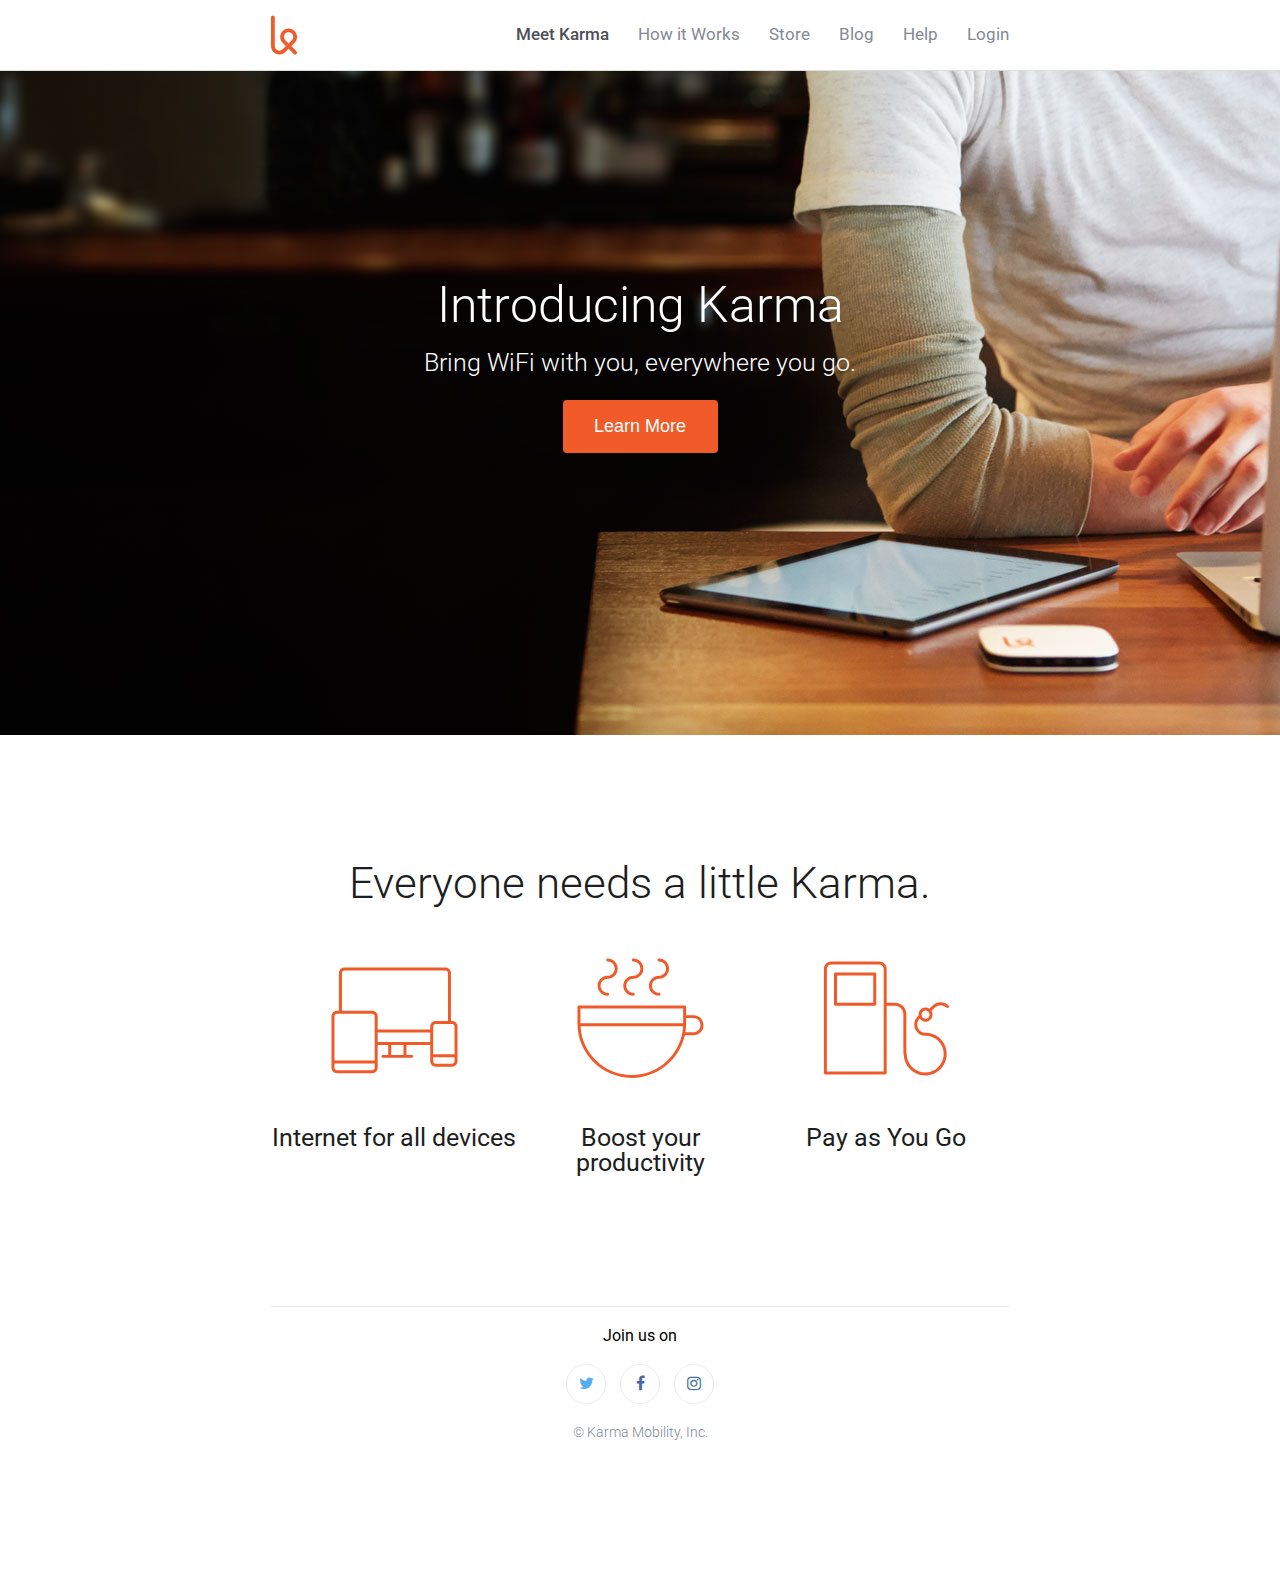
<file: index.html>
<!DOCTYPE html>
<html lang="en">
<head>
    <meta charset="UTF-8">
    <title>Karma</title>
    <link href='//fonts.googleapis.com/css?family=Roboto:400,500,300' rel='stylesheet' type='text/css'>
    <link href="//maxcdn.bootstrapcdn.com/font-awesome/4.2.0/css/font-awesome.min.css" rel="stylesheet">
    <link rel="stylesheet" href="css/style.css">
    <link rel="shortcut icon" type="image/x-icon"  href="favicon.ico">
</head>
<body>
    <nav class="top-navigation">
        <div class="content">
            <ul class="links">
                <li class="active">Meet Karma</li>
                <li>How it Works</li>
                <li>Store</li>
                <li>Blog</li>
                <li>Help</li>
                <li>Login</li>
            </ul>
            <img class="logo"  src="img/karma-logo.svg" alt="Logo Image" width="26"/>
        </div>
    </nav>
    <section class="introduction">
        <div class="content">
            <h1>Introducing Karma</h1>
            <h3>Bring WiFi with you, everywhere you go.</h3>
            <div class="buttons">
                <button>Learn More</button>
            </div>
        </div>
    </section>
    <section class="cases">
        <div class="content">
            <h2>Everyone needs a little Karma.</h2>
            <ul class="devices">
                <li>
                    <img width="127" height="127" src="img/icon-devices.svg" alt="Internet for all devices image">
                    <div class="caption">
                        <h3>Internet for all devices</h3>
                    </div>
                </li>
                <li>
                    <img width="127" height="127" src="img/icon-coffee.svg" alt="Boost your productivity image">
                    <div class="caption">
                        <h3>Boost your productivity</h3>
                    </div>
                </li>
                <li>
                    <img width="127" height="127" src="img/icon-refill.svg" alt="Pay as You Go image">
                    <div class="caption">
                        <h3>Pay as You Go</h3>
                    </div>
                </li>
            </ul>
        </div>
    </section>
    <!-- Create your section here -->
    <footer class="social">
        <div class="content">
            
            <hr>
            <h5>Join us on</h5>
            <ul class="icons">
                <li class="twitter">
                    <i class="fa fa-twitter"></i>
                </li>
                <li class="facebook">
                    <i class="fa fa-facebook"></i>
                </li>
                <li class="instagram">
                    <i class="fa fa-instagram"></i>
                </li>
            </ul>
            <span class="copy">
                &copy; Karma Mobility, Inc.
            </span>
        </div>
    </footer>
</body>
</html>
</file>
<file: css/style.css>
html, body, div, span, applet, object, iframe,
h1, h2, h3, h4, h5, h6, p, blockquote, pre,
a, abbr, acronym, address, big, cite, code,
del, dfn, em, img, ins, kbd, q, s, samp,
small, strike, strong, sub, sup, tt, var,
b, u, i, center,
dl, dt, dd, ol, ul, li,
fieldset, form, label, legend,
table, caption, tbody, tfoot, thead, tr, th, td,
article, aside, canvas, details, embed, 
figure, figcaption, footer, header, hgroup, 
menu, nav, output, ruby, section, summary,
time, mark, audio, video {
    margin: 0;
    padding: 0;
    border: 0;
    font-size: 100%;
    font: inherit;
    vertical-align: baseline;
    box-sizing: border-box;
}
/**
 * HTML5 display-role reset for older browsers
 */
article, aside, details, figcaption, figure, 
footer, header, hgroup, menu, nav, section {
    display: block;
}
body {
    line-height: 1;
}
ol, ul {
    list-style: none;
}
/**
 * End of Reset
 */
/**
 * Start of Custom Styles
 */
body {
    /*background-color: LightGray;*/
    font-family: 'Roboto', sans-serif;
    -webkit-font-smoothing: antialiased;
}
div {
    /*border: 1px solid Chocolate;*/
}
.content {
    padding: 0 0.938rem;
    margin: 0 auto;
    min-width: 37.5rem;
}
:focus {
    outline: none;
}

/**
 * Navigation Section
 */
.top-navigation {
    background-color: #fff;
    position: fixed;
    width: 100%;
    border-bottom: 1px solid #DDD;
    z-index: 9999;
}
.top-navigation > .content {
    height: 4.375rem;
}
.top-navigation .logo {
    height: 4.375rem;
}
.top-navigation .links {
    float: right;
    color: #838994;
    font-size: 1.04rem;
    margin-top: 1.7rem;
}
.top-navigation .links li {
    display: inline-block;
    margin-left: 1.563rem;
}
.top-navigation .links li.active {
    color: #4c5058;
    font-weight: 500;
}
.top-navigation .links li:hover {
    cursor: pointer;
    color: #333333;
}

/**
 * Introduction Section
 */
.introduction {
    background-image: url('../img/first-background.jpg');
    background-position: center bottom;
    background-repeat: no-repeat;
    background-size: cover;
    height: 45.938rem;
    overflow: auto;
}
.introduction h1,
.introduction h3 {
    color: white;
    text-align: center;
    font-weight: 300;
}
.introduction h1 {
    margin-top: 17.5rem;
    font-size: 3.125rem;
}
.introduction h3 {
    margin-top: 1.25rem;
    font-size: 1.563rem;
}
/**
 * The buttons
 */
.introduction .buttons {
    color: white;
    text-align: center;
    margin-top: 1.563rem;
}
.introduction .half {
    width: 49%;
    padding: 0 0.938rem;
    display: inline-block;
    vertical-align: bottom;
    font-size: 1.125rem;
    line-height: 1.2;
}

/**
 * The Three Case Images
 */
.cases {
    background-color: #fff;
    overflow: hidden;
    padding-bottom: 5rem;
}
.cases .content {
    margin-top: 7.875rem;
    padding: none;
    color: #1d1e21;
    text-align: center;
}
.cases h2 {
    font-size: 2.75rem;
    margin: 1.625rem 0 3.125rem;
    font-weight: 300;
}
.cases .devices {
    -webkit-display:flex;
    -ms-display:flex;
    display: flex;
}
.cases .devices > li {
    width: 33.3333333%;
    float:left;
}
.cases .devices h3 {
    font-weight: 400;
    font-size: 1.563rem;
    margin: 2.5rem 0px 1.875rem;
}
.cases .devices p {
    font-weight: 300;
    font-size: 1.313rem;
}

/**
 * Footer
 */
.social {
    background-color: #fff;
    overflow: auto;
    padding-bottom: 9.375rem;
    text-align: center;
}
.social hr {
    border: 0;
    border-top: 1px solid #eaebec;
    margin: 1.313rem 0;
}
.social .icons > li {
    border-radius: 1.25rem;
    width: 2.5rem;
    height: 2.5rem;
    display: inline-block;
    margin: 1.25rem 5px;
    border: 1px solid #eaebec;
    padding: 0.625rem 0;
    text-align: center;
}
.social .icons > li:hover {
    cursor: pointer;
}
.social .twitter {
    color: #55acee;
}
.social .facebook {
    color: #4c66a4;
}
.social .instagram {
    color: #3f729b;
}
.social .copy {
    font-size: 0.9rem;
    font-weight: 300;
    color: #838994;
}

/**
 * Responsive Design
 */
@media (min-width: 48rem) {
    .content {
        width: 46rem;
    }
}
@media (min-width: 62rem) {
    .content {
        width: 60rem;
    }
}
@media (min-width: 75rem) {
    .content {
        width: 60%;
    }
}

/* Chrome, Safari, Opera */ 
@-webkit-keyframes bounce {
    0%, 100% {margin-top: 0px;}
    50% {margin-top: 2rem;}
}
/* Standard syntax */ 
@keyframes bounce {
    0%, 100% {margin-top: 0px;}
    50% {margin-top: 2rem;}
}


/**
 * button
 */
button {
    width: 9.688rem;
    background-color: #f15a29;
    border-color: #f15a29;
    text-shadow: none;
    border-style: none;
    border-radius: 4px;
    padding: 1rem 1.5rem;
    color: white;
    font-size: 1.125rem;
}
button:hover {
    background-color: #d9400e;
    border-color: #cf3d0e;
    cursor: pointer;
}
</file>
